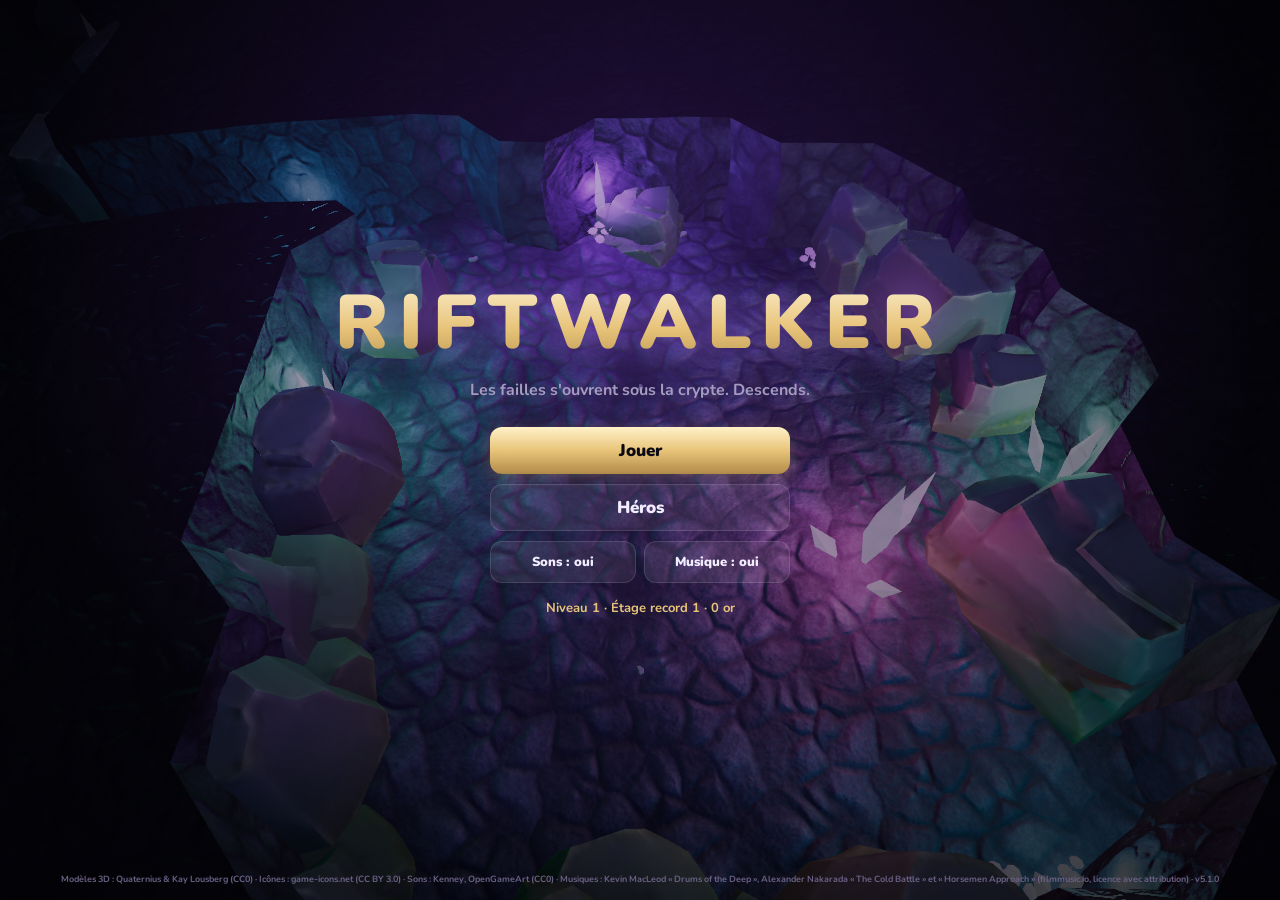
<file: index.html>
<!doctype html>
<html lang="fr">
<head>
<meta charset="utf-8">
<meta name="viewport" content="width=device-width, initial-scale=1, maximum-scale=1, user-scalable=no, viewport-fit=cover">
<meta name="apple-mobile-web-app-capable" content="yes">
<meta name="mobile-web-app-capable" content="yes">
<meta name="apple-mobile-web-app-status-bar-style" content="black-translucent">
<meta name="apple-mobile-web-app-title" content="Riftwalker">
<meta name="theme-color" content="#0b0712">
<title>Riftwalker</title>
<link rel="manifest" href="manifest.json">
<link rel="apple-touch-icon" href="assets/icon-180.png">
<link rel="stylesheet" href="style.css">
<script type="importmap">{ "imports": { "three": "./vendor/three.module.min.js", "three/addons/": "./vendor/jsm/" } }</script>
</head>
<body>
<canvas id="view"></canvas>
<div id="vignette"></div>
  <canvas id="overlay"></canvas>

<!-- ===== HUD ===== -->
<div id="hud" class="hidden">
  <div id="stickZone"></div>
  <div id="camZone"></div>
  <div id="stickBase"><div id="stickKnob"></div></div>

  <div id="topLeft">
    <div id="lvlBadge">1</div>
    <div class="bars">
      <div class="bar hp"><div class="fill"></div><span></span></div>
      <div class="bar rage"><div class="fill"></div><span></span></div>
    </div>
  </div>
  <div id="floorTag"></div>
  <div id="topRight">
    <canvas id="minimap" width="120" height="120"></canvas>
    <div class="col">
      <button id="pauseBtn" class="round" aria-label="Pause">❚❚</button>
      <button id="bagBtn" class="round" aria-label="Héros"><canvas class="ico" data-icon="i_bag"></canvas><i id="bagDot"></i></button>
    </div>
  </div>
  <div id="loot"></div>
  <div id="xpBar"><div class="fill"></div></div>

  <div id="actions">
    <button class="act big" data-act="attack" id="btnAttack"><canvas class="ico" data-icon="i_attack"></canvas></button>
    <button class="act" data-act="skill1" id="btnSkill1"><canvas class="ico" data-icon="i_charge"></canvas><b class="cd"></b><i class="cost"></i><i class="lock"></i></button>
    <button class="act" data-act="skill2" id="btnSkill2"><canvas class="ico" data-icon="i_mortal"></canvas><b class="cd"></b><i class="cost"></i><i class="lock"></i></button>
    <button class="act" data-act="skill3" id="btnSkill3"><canvas class="ico" data-icon="i_leap"></canvas><b class="cd"></b><i class="cost"></i><i class="lock"></i></button>
    <button class="act ult" data-act="ult" id="btnUlt"><canvas class="ico" data-icon="i_avatar"></canvas><b class="cd"></b><i class="lock"></i></button>
    <button class="act small" data-act="parry" id="btnParry"><canvas class="ico" data-icon="i_parry"></canvas><b class="cd"></b><i class="lock"></i></button>
    <button class="act small" data-act="roll" id="btnRoll"><canvas class="ico" data-icon="i_roll"></canvas><b class="cd"></b></button>
    <button class="act small" data-act="potion" id="btnPotion"><canvas class="ico" data-icon="i_potion"></canvas><b class="cd"></b><i class="count">3</i></button>
    <div id="aimCancel">✕</div>
  </div>
</div>

<!-- ===== ÉCRANS ===== -->
<div id="loading" class="screen show">
  <div class="logo">RIFTWALKER</div>
  <div class="loadbar"><div id="loadFill"></div></div>
  <p id="loadText">Chargement…</p>
</div>

<div id="title" class="screen">
  <div class="logo big">RIFTWALKER</div>
  <p class="tagline">Les failles s'ouvrent sous la crypte. Descends.</p>
  <div class="menu">
    <button id="playBtn" class="primary">Jouer</button>
    <button id="heroBtnTitle">Héros</button>
    <div class="row"><button id="soundBtn" class="ghost">Sons : oui</button><button id="musicBtn" class="ghost">Musique : oui</button></div>
  </div>
  <p id="titleStats" class="stats"></p>
  <p class="credit">Modèles 3D : Quaternius & Kay Lousberg (CC0) · Icônes : game-icons.net (CC BY 3.0) · Sons : Kenney, OpenGameArt (CC0) · Musiques : Kevin MacLeod « Drums of the Deep », Alexander Nakarada « The Cold Battle » et « Horsemen Approach » (filmmusic.io, licence avec attribution) · <span id="versionLabel"></span></p>
</div>

<div id="hero" class="screen">
  <div class="heroTop">
    <div class="tabs"><button data-tab="gear" class="on">Équipement</button><button data-tab="skills">Compétences <i id="ptsDot"></i></button><button data-tab="shop">Marchand</button></div>
    <div class="money"><canvas class="ico" data-icon="i_coin"></canvas><b id="goldText">0</b></div>
    <button id="heroClose" class="round">✕</button>
  </div>
  <div class="tab show" id="tab-gear">
    <div class="paper">
      <div class="slots left" id="slotsL"></div>
      <div class="preview"><div id="statsBox"></div></div>
      <div class="slots right" id="slotsR"></div>
    </div>
    <div class="bagWrap"><h3>Sac <small id="bagCount"></small></h3><div id="bag"></div></div>
  </div>
  <div class="tab" id="tab-skills"><p class="hint" id="ptsText"></p><div id="skillList"></div></div>
  <div class="tab" id="tab-shop"><div id="shopList"></div><h3>Vendre</h3><p class="hint">Touche un objet de ton sac pour le vendre.</p><div id="sellBag"></div></div>
  <div id="tooltip" class="hidden"></div>
  <div class="heroBottom"><button id="enterBtn" class="primary">Entrer dans le donjon</button></div>
</div>

<div id="pause" class="screen">
  <h2>Pause</h2>
  <div class="menu">
    <button id="resumeBtn" class="primary">Reprendre</button>
    <button id="heroBtnPause">Héros</button>
    <button id="quitBtn" class="ghost">Retour au menu</button>
  </div>
</div>

<div id="death" class="screen">
  <h2 class="red">Vaincu…</h2>
  <p id="deathText"></p>
  <div class="menu"><button id="retryBtn" class="primary">Revenir au début de l'étage</button><button id="deathHero">Héros</button></div>
</div>

<div id="banner"></div>
<div id="updateBar" class="hidden"><span><b>Nouvelle version</b> du jeu disponible</span><button id="updateBtn">Mettre à jour</button></div>

<script type="module" src="js/main.js"></script>
</body>
</html>
</file>
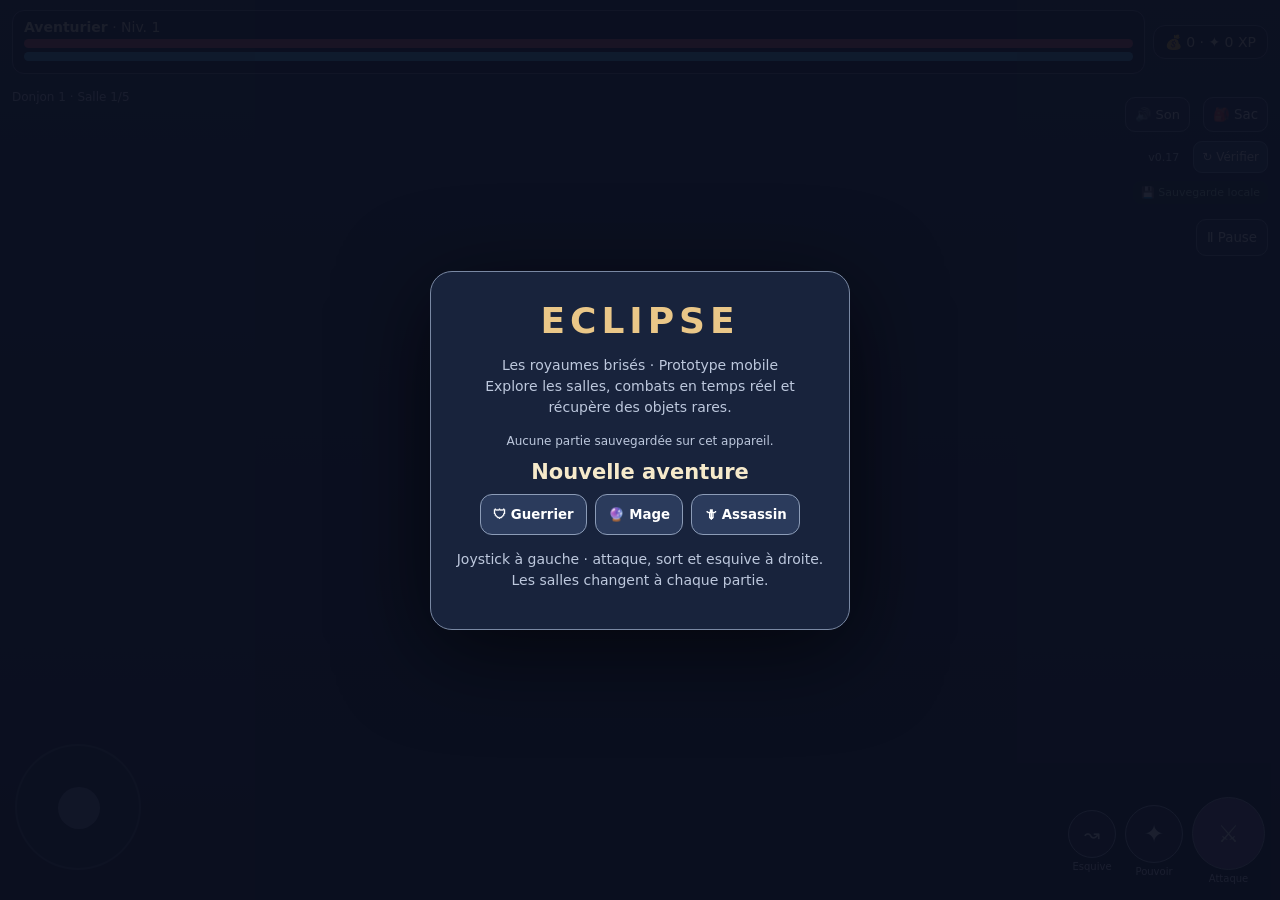
<file: eclipse-rpg/index.html>
<!doctype html>
<html lang="fr">
  <head>
    <meta charset="utf-8" />
    <meta
      name="viewport"
      content="width=device-width,initial-scale=1,maximum-scale=1,user-scalable=no,viewport-fit=cover"
    />
    <meta name="theme-color" content="#101626" />
    <title>ECLIPSE — RPG mobile</title>
    <link rel="stylesheet" href="./styles.css?v=17" />
  </head>
  <body>
    <canvas id="c"></canvas>
    <div id="updateBanner" role="status">
      <b>🎮 Mise à jour ECLIPSE disponible !</b>
      <p id="updateNotes">Une nouvelle version est prête.</p>
      <button id="updateNow">Mettre à jour et relancer</button>
    </div>
    <div id="hud">
      <div id="top">
        <div id="bars" class="pill">
          <b id="who">Aventurier</b> · Niv. <span id="lvl">1</span>
          <div class="bar"><i id="hp"></i></div>
          <div id="mana" class="bar"><i id="mp"></i></div>
        </div>
        <div class="pill">
          💰 <span id="gold">0</span> · ✦ <span id="xp">0</span> XP
        </div>
      </div>
      <div id="info">
        Donjon <span id="dungeon">1</span> · Salle <span id="room">1</span>/5
      </div>
      <div id="boss" class="pill">
        GARDIEN DES ABÎMES
        <div class="bar"><i id="bhp"></i></div>
      </div>
      <button id="gear" onclick="toggleBag()">🎒 Sac</button
      ><button
        id="soundToggle"
        type="button"
        aria-label="Activer ou désactiver les sons"
      >
        🔊 Son
      </button>
      <div id="versionControls">
        <span id="versionLabel">v0.17</span
        ><button id="checkUpdate" type="button">↻ Vérifier</button>
      </div>
      <div id="saveStatus">💾 Sauvegarde locale</div>
      <div id="toast" role="status"></div>
      <button id="pauseButton" aria-label="Mettre en pause">Ⅱ Pause</button
      ><button id="nextRoom" hidden>Choisir mon amélioration →</button>
      <div id="bottom">
        <div id="stick"><div id="knob"></div></div>
        <div class="controls">
          <button class="btn small" id="dodge" aria-label="Esquive">↝</button
          ><button class="btn" id="skill" aria-label="Pouvoir">✦</button
          ><button class="btn big" id="attack" aria-label="Attaque">⚔</button>
        </div>
      </div>
    </div>
    <div id="inventory">
      <b>🎒 Inventaire et équipement</b>
      <p id="stats">Arme : 1.00× · Armure : 0 %</p>
      <p id="blessingStats"></p>
      <div id="items"></div>
      <button onclick="toggleBag()">Fermer</button>
    </div>
    <div
      id="rewardOverlay"
      hidden
      role="dialog"
      aria-modal="true"
      aria-labelledby="rewardTitle"
    >
      <section class="reward-panel">
        <span class="reward-eyebrow">LES FAVEURS DE L’ÉCLIPSE</span>
        <h2 id="rewardTitle">Salle terminée !</h2>
        <p id="rewardSummary"></p>
        <div class="reward-choices">
          <button id="rewardMight" class="reward-card might">
            <span class="reward-icon" aria-hidden="true">⚔</span
            ><span
              ><b>Puissance</b
              ><span class="reward-description"
                >+8 % de dégâts de base.<br />Attaques et pouvoirs.</span
              ><small id="mightPreview"></small
            ></span>
          </button>
          <button id="rewardVitality" class="reward-card vitality">
            <span class="reward-icon" aria-hidden="true">♥</span
            ><span
              ><b>Vitalité</b
              ><span class="reward-description"
                >+20 points de vie maximum.<br />Récupère aussi 20 PV.</span
              ><small id="vitalityPreview"></small
            ></span>
          </button>
          <button id="rewardFocus" class="reward-card focus">
            <span class="reward-icon" aria-hidden="true">✦</span
            ><span
              ><b>Énergie</b
              ><span class="reward-description"
                >Récupère 1 mana de plus par seconde.</span
              ><small id="focusPreview"></small
            ></span>
          </button>
        </div>
        <p class="reward-hint">
          Un seul choix par salle. Le butin sera récupéré et la salle suivante
          commencera.
        </p>
        <button id="rewardBack" class="reward-back">Retour à la salle</button>
      </section>
    </div>
    <div id="pauseOverlay" hidden>
      <section>
        <h2>Partie en pause</h2>
        <p>Ton aventure t’attend.</p>
        <button id="resumeButton" class="action">▶ Reprendre</button>
      </section>
    </div>
    <div id="menu">
      <div id="panel">
        <h1>ECLIPSE</h1>
        <p>
          Les royaumes brisés · Prototype mobile<br />Explore les salles,
          combats en temps réel et récupère des objets rares.
        </p>
        <div id="resumeArea"></div>
        <h2>Nouvelle aventure</h2>
        <div id="classes">
          <button onclick="start('Guerrier')">🛡 Guerrier</button
          ><button onclick="start('Mage')">🔮 Mage</button
          ><button onclick="start('Assassin')">🗡 Assassin</button>
        </div>
        <p>
          Joystick à gauche · attaque, sort et esquive à droite. Les salles
          changent à chaque partie.
        </p>
      </div>
    </div>
    <script src="./game.js?v=17"></script>
  </body>
</html>
</file>
<file: style.css>
/* Riftwalker — interface moderne (panneaux sombres translucides, liserés dorés, police Nunito) */
@font-face { font-family: Nunito; src: url(assets/fonts/nunito-latin-700-normal.woff2) format("woff2"); font-weight: 700; font-display: swap; }
@font-face { font-family: Nunito; src: url(assets/fonts/nunito-latin-900-normal.woff2) format("woff2"); font-weight: 900; font-display: swap; }
:root {
  --gold: #e8c47a; --gold2: #b08a48; --ink: #0b0a14; --panel: rgba(14, 12, 26, .82); --line: rgba(232, 196, 122, .35);
  --txt: #f2ecff; --dim: #a69cc0; --hp: #4fd16a; --rage: #e0402e;
  --sat: env(safe-area-inset-top); --sab: env(safe-area-inset-bottom); --sal: env(safe-area-inset-left); --sar: env(safe-area-inset-right);
}
* { box-sizing: border-box; -webkit-tap-highlight-color: transparent; -webkit-user-select: none; user-select: none; -webkit-touch-callout: none; }
html, body { margin: 0; height: 100%; overflow: hidden; background: #07060c; color: var(--txt); font-family: Nunito, system-ui, -apple-system, sans-serif; font-weight: 700; touch-action: none; overscroll-behavior: none; }
button { font: inherit; color: inherit; border: none; background: none; cursor: pointer; }
canvas#view { position: fixed; inset: 0; width: 100%; height: 100%; display: block; pointer-events: none; }
canvas#overlay { position: fixed; inset: 0; width: 100%; height: 100%; pointer-events: none; z-index: 2; }
.hidden { display: none !important; }
canvas.ico { width: 100%; height: 100%; display: block; pointer-events: none; }

/* ---------- HUD ---------- */
#hud { position: fixed; inset: 0; z-index: 5; pointer-events: none; }
#stickZone { position: absolute; left: 0; top: 0; bottom: 0; width: 45%; pointer-events: auto; touch-action: none; }
#camZone { display: none; }
#stickBase { position: absolute; width: 112px; height: 112px; margin: -56px 0 0 -56px; border-radius: 50%; border: 2px solid rgba(255,255,255,.22); background: radial-gradient(rgba(255,255,255,.08), rgba(255,255,255,.02)); opacity: .5; transition: opacity .15s; pointer-events: none; left: calc(70px + var(--sal, 0px)); bottom: auto; top: calc(100% - 82px - var(--sab, 0px)); }
#stickBase.on { opacity: 1; }
#stickKnob { position: absolute; left: 50%; top: 50%; width: 48px; height: 48px; border-radius: 50%; background: rgba(255,255,255,.6); box-shadow: 0 2px 10px rgba(0,0,0,.4); transform: translate(-50%,-50%); }

#topLeft { position: absolute; left: calc(10px + var(--sal)); top: calc(8px + var(--sat)); display: flex; align-items: center; gap: 8px; }
#lvlBadge { width: 40px; height: 40px; border-radius: 50%; display: grid; place-items: center; font-weight: 900; font-size: 17px; color: var(--ink); background: radial-gradient(circle at 35% 30%, #fff1c8, var(--gold) 55%, var(--gold2)); box-shadow: 0 0 0 2px rgba(0,0,0,.5), 0 2px 8px rgba(0,0,0,.5); }
.bars { width: min(46vw, 250px); }
.bar { position: relative; height: 16px; border-radius: 9px; background: rgba(8,6,16,.7); box-shadow: inset 0 0 0 1px rgba(255,255,255,.08), 0 1px 4px rgba(0,0,0,.5); overflow: hidden; margin-bottom: 5px; }
.bar.rage { height: 10px; width: 80%; }
.bar .fill { position: absolute; inset: 0; transform-origin: left; border-radius: 9px; transition: transform .12s; }
.bar.hp .fill { background: linear-gradient(#8af59a, #2fae48); }
.bar.rage .fill { background: linear-gradient(#ff8a6a, #c0281a); }
.bar span { position: absolute; inset: 0; text-align: center; font-size: 11px; line-height: 16px; font-weight: 900; text-shadow: 0 1px 2px #000; }
.bar.rage span { font-size: 8px; line-height: 10px; }
#floorTag { position: absolute; left: calc(60px + var(--sal)); top: calc(52px + var(--sat)); font-size: 12px; color: var(--dim); text-shadow: 0 1px 3px #000; }
#topRight { position: absolute; right: calc(10px + var(--sar)); top: calc(8px + var(--sat)); display: flex; gap: 8px; align-items: flex-start; }
#topRight .col { display: flex; flex-direction: column; gap: 8px; }
#minimap { width: 96px; height: 96px; border-radius: 50%; background: rgba(8,6,16,.6); box-shadow: 0 0 0 2px var(--line), 0 2px 8px rgba(0,0,0,.5); }
.round { pointer-events: auto; width: 40px; height: 40px; border-radius: 50%; background: rgba(12,10,22,.75); box-shadow: 0 0 0 1.5px var(--line), 0 2px 6px rgba(0,0,0,.5); font-size: 13px; font-weight: 900; color: var(--gold); position: relative; padding: 7px; }
#bagDot, #ptsDot { position: absolute; right: -2px; top: -2px; width: 12px; height: 12px; border-radius: 50%; background: #ff4a3a; box-shadow: 0 0 6px #ff4a3a; display: none; }
#bagDot.on, #ptsDot.on { display: block; }
#ptsDot { position: relative; display: none; right: auto; top: -6px; width: 8px; height: 8px; }
#xpBar { position: absolute; left: 0; right: 0; bottom: 0; height: calc(4px + var(--sab) * 0); background: rgba(0,0,0,.5); }
#xpBar .fill { height: 100%; width: 100%; transform-origin: left; transform: scaleX(0); background: linear-gradient(90deg, #8a5aff, #c9a2ff); box-shadow: 0 0 6px #a070ff; transition: transform .3s; }
#loot { position: absolute; left: calc(12px + var(--sal)); top: 34%; display: flex; flex-direction: column; gap: 4px; max-width: 46vw; }
#loot div { font-size: 13px; font-weight: 800; text-shadow: 0 1px 3px #000, 0 0 2px #000; animation: lootIn .25s ease-out, lootOut .6s 3.4s forwards; }
@keyframes lootIn { from { opacity: 0; transform: translateX(-12px); } }
@keyframes lootOut { to { opacity: 0; transform: translateY(-6px); } }

#actions { position: absolute; right: calc(10px + var(--sar)); bottom: calc(12px + var(--sab)); width: 262px; height: 244px; pointer-events: none; }
.act { position: absolute; pointer-events: auto; touch-action: none; width: 60px; height: 60px; border-radius: 50%; padding: 9px;
  background: radial-gradient(circle at 50% 30%, rgba(60,46,96,.92), rgba(14,10,26,.94)); box-shadow: 0 0 0 2px var(--line), 0 3px 10px rgba(0,0,0,.6); transition: transform .07s; overflow: hidden; }
.act.pressed { transform: scale(.9); }
.act.big { width: 88px; height: 88px; right: 0; bottom: 0; padding: 14px; box-shadow: 0 0 0 2.5px var(--gold), 0 0 16px rgba(232,196,122,.25), 0 3px 12px rgba(0,0,0,.6); }
/* disposition « Wild Rift » : les compétences en arc de cercle autour du gros bouton d'attaque,
   l'ultime au-dessus, parade / roulade / potion sur le côté */
#btnSkill1 { right: 114px; bottom: 14px; }
#btnSkill2 { right: 86px; bottom: 86px; }
#btnSkill3 { right: 14px; bottom: 114px; }
#btnUlt { right: 93px; bottom: 171px; }
#btnParry { right: 193px; bottom: 68px; box-shadow: 0 0 0 2px rgba(140,200,255,.5), 0 3px 10px rgba(0,0,0,.6); }
#btnRoll { right: 196px; bottom: 0; box-shadow: 0 0 0 2px rgba(140,255,180,.45), 0 3px 10px rgba(0,0,0,.6); }
#btnPotion { right: 171px; bottom: 156px; width: 46px; height: 46px; padding: 7px; }
.act.ult { width: 66px; height: 66px; padding: 10px; box-shadow: 0 0 0 2.5px #ff9a3a, 0 0 18px rgba(255,140,50,.35), 0 3px 12px rgba(0,0,0,.6); }
.act.ult.ready { box-shadow: 0 0 0 2.5px #ffc04a, 0 0 26px rgba(255,170,60,.7), 0 3px 12px rgba(0,0,0,.6); }
.act.exec { box-shadow: 0 0 0 3px #ff3a2a, 0 0 22px rgba(255,40,30,.75), 0 3px 12px rgba(0,0,0,.6); animation: execPulse .6s ease-in-out infinite alternate; }
@keyframes execPulse { from { transform: scale(1); } to { transform: scale(1.08); } }
.act.locked { opacity: .45; }
.act .lock:empty { display: none; }
/* zone « annuler » : apparaît pendant qu'on vise ; y relâcher le doigt annule la compétence */
#aimCancel { position: absolute; right: 8px; bottom: 236px; width: 54px; height: 54px; border-radius: 50%; display: none; place-items: center; font-size: 24px; font-weight: 900; color: #fff;
  background: rgba(120,20,20,.55); border: 2px solid rgba(255,120,110,.7); pointer-events: auto; }
#aimCancel.on { display: grid; }
#aimCancel.hot { background: rgba(220,40,30,.85); transform: scale(1.15); }
.act.small { width: 50px; height: 50px; padding: 8px; }
.act .cd { position: absolute; inset: 0; border-radius: 50%; display: grid; place-items: center; font-size: 15px; font-weight: 900; color: #fff; text-shadow: 0 1px 3px #000; pointer-events: none; }
.act .cost, .act .count, .act .lock { position: absolute; bottom: 2px; left: 0; right: 0; text-align: center; font-style: normal; font-size: 10px; font-weight: 900; color: #ffb0a0; text-shadow: 0 1px 2px #000; pointer-events: none; }
.act .count { color: #fff; }
.act .lock { color: #c9b8e8; font-size: 9px; bottom: 40%; }
.act.locked canvas { opacity: .25; }
.act.nores canvas { filter: grayscale(.8) brightness(.6); }
.act.ready { animation: ready .45s ease-out; }
@keyframes ready { 40% { box-shadow: 0 0 0 3px #fff, 0 0 18px rgba(255,255,255,.7); } }

/* ---------- écrans ---------- */
.screen { position: fixed; inset: 0; z-index: 10; display: none; flex-direction: column; align-items: center; justify-content: center; padding: calc(16px + var(--sat)) calc(16px + var(--sar)) calc(16px + var(--sab)) calc(16px + var(--sal)); text-align: center; background: radial-gradient(ellipse at 50% 40%, rgba(40,20,70,.55), rgba(5,4,10,.92)); backdrop-filter: blur(3px); -webkit-backdrop-filter: blur(3px); }
.screen.show { display: flex; animation: fadeIn .25s ease-out; }
@keyframes fadeIn { from { opacity: 0; } }
.logo { font-weight: 900; font-size: 34px; letter-spacing: 8px; background: linear-gradient(#fff6dc, var(--gold) 55%, var(--gold2)); -webkit-background-clip: text; background-clip: text; -webkit-text-fill-color: transparent; filter: drop-shadow(0 0 18px rgba(176,112,255,.5)); }
.logo.big { font-size: clamp(42px, 12vw, 76px); letter-spacing: 10px; }
.tagline { color: var(--dim); margin: 4px 0 26px; }
.loadbar { width: min(60vw, 280px); height: 6px; border-radius: 4px; background: rgba(255,255,255,.1); margin: 22px 0 10px; overflow: hidden; }
#loadFill { height: 100%; width: 0; background: linear-gradient(90deg, #8a5aff, var(--gold)); transition: width .2s; }
#loadText { color: var(--dim); font-size: 13px; }
#title { background: radial-gradient(ellipse at 50% 30%, rgba(90,40,160,.35), rgba(5,4,10,.55) 70%); backdrop-filter: none; -webkit-backdrop-filter: none; }
.menu { display: flex; flex-direction: column; gap: 10px; width: min(78vw, 300px); }
.menu .row { display: flex; gap: 8px; }
.menu .row button { flex: 1; font-size: 13px; }
.menu button, .heroBottom button, #updateBtn { padding: 12px 16px; border-radius: 12px; font-weight: 900; font-size: 17px; background: rgba(255,255,255,.07); box-shadow: inset 0 0 0 1px rgba(255,255,255,.12); transition: transform .08s; }
.menu button.primary, .heroBottom .primary { color: var(--ink); background: linear-gradient(#fff1c8, var(--gold) 50%, var(--gold2)); box-shadow: 0 4px 16px rgba(232,196,122,.25); }
.menu button:active, .heroBottom button:active { transform: scale(.97); }
.stats { color: var(--gold); font-size: 13px; margin-top: 16px; }
.credit { position: absolute; bottom: calc(6px + var(--sab)); left: 0; right: 0; font-size: 9px; color: #6a6084; }
h2 { font-weight: 900; font-size: 34px; margin: 0 0 18px; }
h2.red { color: #ff5a4a; text-shadow: 0 0 20px rgba(255,60,40,.5); }
#deathText { color: var(--dim); margin: -6px 0 20px; }

/* ---------- écran Héros ---------- */
#hero { justify-content: flex-start; padding-top: calc(10px + var(--sat)); background: linear-gradient(rgba(6,5,12,.55), rgba(6,5,12,.35) 40%, rgba(6,5,12,.85)); backdrop-filter: none; -webkit-backdrop-filter: none; }
.heroTop { display: flex; align-items: center; gap: 10px; width: 100%; max-width: 860px; }
.tabs { display: flex; gap: 4px; flex: 1; }
.tabs button { padding: 8px 12px; border-radius: 10px; font-weight: 900; font-size: 13px; color: var(--dim); background: rgba(255,255,255,.05); }
.tabs button.on { color: var(--ink); background: linear-gradient(#fff1c8, var(--gold)); }
.money { display: flex; align-items: center; gap: 4px; font-weight: 900; color: var(--gold); }
.money .ico { width: 20px; height: 20px; }
.tab { display: none; width: 100%; max-width: 860px; flex: 1; min-height: 0; overflow-y: auto; padding: 8px 0; }
.tab.show { display: flex; flex-direction: column; }
#tab-gear { flex-direction: row; gap: 10px; }
.paper { flex: 1.4; display: flex; justify-content: space-between; min-height: 0; }
.slots { display: flex; flex-direction: column; gap: 6px; justify-content: center; }
.slot { width: 54px; height: 54px; border-radius: 10px; background: rgba(10,8,20,.75); box-shadow: inset 0 0 0 2px var(--rc, rgba(255,255,255,.12)); position: relative; padding: 6px; }
.slot.empty::after { content: attr(data-label); position: absolute; inset: 0; display: grid; place-items: center; font-size: 9px; color: #6a6084; }
.slot canvas { width: 100%; height: 100%; }
.preview { flex: 1; display: flex; align-items: flex-end; justify-content: center; }
#statsBox { font-size: 11px; color: var(--dim); background: rgba(10,8,20,.6); border-radius: 10px; padding: 6px 10px; line-height: 1.5; text-align: left; }
#statsBox b { color: var(--txt); }
.bagWrap { flex: 1; min-width: 0; display: flex; flex-direction: column; min-height: 0; }
.bagWrap h3, #tab-shop h3 { margin: 0 0 6px; font-size: 14px; color: var(--gold); text-align: left; }
#bag, #sellBag { display: grid; grid-template-columns: repeat(auto-fill, minmax(50px, 1fr)); gap: 6px; overflow-y: auto; align-content: start; padding: 2px; }
.itm { aspect-ratio: 1; border-radius: 10px; padding: 6px; background: rgba(10,8,20,.75); box-shadow: inset 0 0 0 2px var(--rc); position: relative; }
.itm canvas { width: 100%; height: 100%; }
.itm .up { position: absolute; right: 2px; top: 0; font-size: 12px; font-weight: 900; color: #4fff7a; text-shadow: 0 1px 2px #000; }
.itm .up.down { color: #ff5a4a; }
#tooltip { position: fixed; z-index: 20; left: 50%; bottom: calc(70px + var(--sab)); transform: translateX(-50%); width: min(90vw, 340px); padding: 12px 14px; border-radius: 12px; text-align: left; background: rgba(10,8,20,.96); box-shadow: 0 0 0 1.5px var(--rc), 0 8px 30px rgba(0,0,0,.7); }
#tooltip .nm { font-weight: 900; font-size: 15px; }
#tooltip .sub { font-size: 11px; color: var(--dim); margin-bottom: 6px; }
#tooltip .st { font-size: 13px; line-height: 1.5; }
#tooltip .st .g { color: #4fff7a; } #tooltip .st .r { color: #ff6a5a; }
#tooltip .btns { display: flex; gap: 8px; margin-top: 10px; }
#tooltip .btns button { flex: 1; padding: 9px; border-radius: 10px; font-weight: 900; background: rgba(255,255,255,.08); }
#tooltip .btns .primary { color: var(--ink); background: linear-gradient(#fff1c8, var(--gold)); }
.heroBottom { padding-top: 6px; }
.heroBottom button { min-width: 240px; }
.hint { color: var(--dim); font-size: 12px; margin: 2px 0 8px; text-align: left; }
#skillList, #shopList { display: grid; grid-template-columns: repeat(auto-fill, minmax(240px, 1fr)); gap: 8px; }
.skill, .ware { display: flex; gap: 10px; align-items: center; text-align: left; padding: 10px; border-radius: 12px; background: rgba(10,8,20,.75); box-shadow: inset 0 0 0 1px rgba(255,255,255,.1); }
.skill .ic, .ware .ic { width: 46px; height: 46px; flex: none; }
.skill .tx, .ware .tx { flex: 1; font-size: 12px; color: var(--dim); }
.skill .tx b, .ware .tx b { display: block; color: var(--txt); font-size: 14px; }
.skill .rk { color: var(--gold); font-size: 11px; }
.skill button, .ware button { padding: 8px 12px; border-radius: 10px; font-weight: 900; color: var(--ink); background: linear-gradient(#fff1c8, var(--gold)); }
.skill button:disabled, .ware button:disabled { opacity: .35; }

#banner { position: fixed; left: 0; right: 0; top: 24%; z-index: 8; text-align: center; pointer-events: none; opacity: 0; }
#banner.show { animation: banner 2.4s ease-out forwards; }
#banner b { display: block; font-size: clamp(30px, 8vw, 52px); font-weight: 900; letter-spacing: 3px; background: linear-gradient(#fff6dc, var(--gold)); -webkit-background-clip: text; background-clip: text; -webkit-text-fill-color: transparent; filter: drop-shadow(0 2px 8px rgba(0,0,0,.8)); }
#banner small { display: block; font-size: 14px; color: var(--dim); letter-spacing: 4px; text-transform: uppercase; text-shadow: 0 1px 4px #000; }
@keyframes banner { 0% { opacity: 0; transform: scale(1.15); } 12% { opacity: 1; transform: scale(1); } 80% { opacity: 1; } 100% { opacity: 0; } }
#updateBar { position: fixed; z-index: 30; left: 50%; top: calc(10px + var(--sat)); transform: translateX(-50%); display: flex; align-items: center; gap: 10px; padding: 8px 10px 8px 16px; border-radius: 14px; background: rgba(14,12,26,.95); box-shadow: 0 0 0 1px var(--line), 0 6px 20px rgba(0,0,0,.6); font-size: 13px; white-space: nowrap; }
#updateBtn { padding: 8px 12px; font-size: 13px; color: var(--ink); background: linear-gradient(#fff1c8, var(--gold)); border-radius: 10px; }

@media (max-height: 500px) {
  .logo.big { font-size: 46px; }
  .tagline { margin-bottom: 14px; }
  .menu button { padding: 9px 14px; font-size: 15px; }
  .slot { width: 46px; height: 46px; }
  #actions { transform: scale(.92); transform-origin: right bottom; }
}
@media (orientation: portrait) {
  #tab-gear { flex-direction: column; }
  .paper { flex: none; height: 52vh; }
  #actions { transform: scale(.9); transform-origin: right bottom; }
}
@media (orientation: portrait) {
  .logo.big { font-size: 11vw; letter-spacing: 1.2vw; }
  .tabs button { padding: 7px 8px; font-size: 11px; }
  .heroTop { gap: 6px; }
  .money { font-size: 13px; }
}

/* style sombre : les bords de l'écran s'assombrissent (vignettage), comme dans Diablo */
#vignette { position: fixed; inset: 0; pointer-events: none; display: none; background: radial-gradient(ellipse at 50% 52%, transparent 48%, rgba(0,0,0,.38) 75%, rgba(0,0,0,.75) 100%); }
body.dark #vignette { display: block; } /* toujours actif */

/* écran des compétences : spécialisations, rangs, talents */
#skillList .span { grid-column: 1 / -1; }
#skillList h3 { margin: 10px 2px 0; font-size: 13px; color: var(--gold); text-transform: uppercase; letter-spacing: .08em; }
.skill.spec { cursor: pointer; }
.skill.spec.on { box-shadow: inset 0 0 0 2px var(--gold), 0 0 14px rgba(232,196,122,.25); }
.trow { display: grid; grid-template-columns: 52px repeat(3, 1fr); gap: 6px; align-items: stretch; }
.trow .tlv { display: grid; place-items: center; font-size: 11px; font-weight: 900; color: var(--gold); background: rgba(10,8,20,.6); border-radius: 10px; }
.trow.locked { opacity: .45; }
.tal { padding: 8px; border-radius: 12px; background: rgba(10,8,20,.75); box-shadow: inset 0 0 0 1px rgba(255,255,255,.1); font-size: 11px; color: var(--dim); text-align: left; cursor: pointer; }
.tal .ic { width: 30px; height: 30px; float: left; margin: 0 6px 2px 0; }
.tal b { display: block; color: var(--txt); font-size: 12px; }
.tal.on { box-shadow: inset 0 0 0 2px #7affb0, 0 0 12px rgba(120,255,170,.25); }
/* infobulle : pouvoir légendaire et ensembles */
#tooltip .pow { margin-top: 6px; color: #ff9a2a; font-size: 12px; font-weight: 700; }
#tooltip .set { margin-top: 6px; font-size: 11px; color: #8a8a8a; display: grid; gap: 2px; }
#tooltip .set b { color: #ffd24a; }
#tooltip .set .g { color: #1eff00; }
@media (max-aspect-ratio: 1/1) { .trow { grid-template-columns: 1fr; } .trow .tlv { padding: 4px; } }
</file>
<file: eclipse-rpg/styles.css>
* {
  box-sizing: border-box;
}
body {
  margin: 0;
  background: #0b1020;
  color: #f6eacb;
  font: 14px system-ui;
  overflow: hidden;
  touch-action: none;
}
canvas {
  display: block;
  width: 100vw;
  height: 100dvh;
}
#hud {
  position: fixed;
  inset: 0;
  pointer-events: none;
}
#top {
  position: absolute;
  top: calc(env(safe-area-inset-top, 0px) + 10px);
  left: 12px;
  right: 12px;
  display: flex;
  gap: 8px;
  align-items: center;
  padding-right: 0;
}
.pill {
  background: #111b30d9;
  border: 1px solid #69718a;
  padding: 8px 11px;
  border-radius: 12px;
  backdrop-filter: blur(8px);
}
#bars {
  flex: 1;
  min-width: 0;
  max-width: none;
}
.bar {
  height: 9px;
  background: #3a3440;
  border-radius: 20px;
  overflow: hidden;
  margin: 4px 0;
}
.bar i {
  display: block;
  height: 100%;
  background: #df5c69;
  width: 100%;
}
#mana i {
  background: #50bce7;
}
#boss {
  position: absolute;
  top: 80px;
  left: 25%;
  width: 50%;
  text-align: center;
  display: none;
}
#boss .bar i {
  background: #e99b4e;
}
#bottom {
  position: absolute;
  bottom: max(20px, env(safe-area-inset-bottom));
  left: 15px;
  right: 15px;
  display: flex;
  justify-content: space-between;
  align-items: end;
}
.controls {
  pointer-events: auto;
  display: flex;
  gap: 9px;
  align-items: center;
}
.btn {
  border: 1px solid #a4b1ca;
  border-radius: 50%;
  width: 58px;
  height: 58px;
  background: #202d4be8;
  color: white;
  font-size: 24px;
  touch-action: none;
}
.btn:active {
  background: #516b9b;
}
.btn.small {
  width: 48px;
  height: 48px;
  font-size: 19px;
}
.btn.big {
  width: 73px;
  height: 73px;
  background: #644e80;
}
#stick {
  width: 126px;
  height: 126px;
  border: 2px solid #7887a766;
  background: #17233c80;
  border-radius: 50%;
  position: relative;
  touch-action: none;
  pointer-events: auto;
  user-select: none;
  -webkit-user-select: none;
}
#knob {
  position: absolute;
  left: 41px;
  top: 41px;
  width: 42px;
  height: 42px;
  border-radius: 50%;
  background: #8c9ac0bb;
}
#toast {
  position: absolute;
  top: 22%;
  width: 100%;
  text-align: center;
  font-size: 18px;
  font-weight: 800;
  text-shadow: 0 2px 8px black;
}
#menu {
  position: fixed;
  inset: 0;
  background: #0b1020ee;
  display: flex;
  align-items: center;
  justify-content: center;
  padding: 20px;
  z-index: 5;
}
#panel {
  background: #18233c;
  border: 1px solid #7988a3;
  border-radius: 22px;
  padding: 24px;
  max-width: 420px;
  width: 100%;
  text-align: center;
  box-shadow: 0 20px 90px #0009;
}
h1 {
  font-size: 36px;
  letter-spacing: 5px;
  color: #eac788;
  margin: 4px;
}
h2 {
  margin: 10px;
}
p {
  color: #bdc8dd;
  line-height: 1.5;
}
#classes {
  display: flex;
  gap: 8px;
  justify-content: center;
  flex-wrap: wrap;
}
#classes button,
.action {
  border: 1px solid #8c9cb7;
  background: #2b3b5c;
  color: #fff;
  padding: 12px;
  border-radius: 12px;
  font-weight: 700;
}
.action {
  background: #b18a4e;
  color: #12172a;
  margin-top: 15px;
}
#inventory {
  position: fixed;
  top: calc(env(safe-area-inset-top, 0px) + 65px);
  right: 10px;
  left: 10px;
  margin-left: auto;
  background: #18233cf5;
  border: 1px solid #8090aa;
  padding: 15px;
  border-radius: 14px;
  display: none;
  max-width: 350px;
  max-height: 68dvh;
  overflow-y: auto;
  pointer-events: auto;
  z-index: 4;
  box-shadow: 0 18px 50px #000a;
}
#inventory .item {
  border: 1px solid #455979;
  border-radius: 10px;
  padding: 9px;
  margin: 7px 0;
  background: #101d32;
}
#inventory .item button {
  margin-top: 5px;
}
#inventory .equipped {
  border-color: #eac788;
}
#inventory button {
  background: #b18a4e;
  border: 0;
  padding: 7px;
  border-radius: 6px;
}
#info {
  position: absolute;
  top: calc(env(safe-area-inset-top, 0px) + 90px);
  left: 12px;
  font-size: 12px;
  color: #d6dff3;
}
#gear {
  position: absolute;
  top: calc(env(safe-area-inset-top, 0px) + 97px);
  right: 12px;
  pointer-events: auto;
  background: #23324b;
  border: 1px solid #778ca6;
  color: white;
  border-radius: 10px;
  padding: 9px;
}
@media (max-width: 390px) {
  .btn {
    width: 49px;
    height: 49px;
  }
  .btn.big {
    width: 62px;
    height: 62px;
  }
  #stick {
    width: 112px;
    height: 112px;
  }
  #knob {
    left: 35px;
    top: 35px;
  }
}
#updateBanner {
  position: fixed;
  z-index: 12;
  top: max(85px, env(safe-area-inset-top));
  left: 12px;
  right: 12px;
  max-width: 420px;
  margin: auto;
  background: #223956f5;
  border: 1px solid #e4c582;
  border-radius: 16px;
  padding: 15px;
  color: #fff;
  box-shadow: 0 12px 40px #000b;
  display: none;
  text-align: center;
}
#updateBanner button {
  background: #e9c27c;
  color: #19233a;
  border: 0;
  border-radius: 10px;
  padding: 12px 18px;
  font-weight: 800;
  margin-top: 9px;
}
#updateBanner p {
  margin: 6px 0;
  font-size: 13px;
}
#versionControls {
  position: absolute;
  top: calc(env(safe-area-inset-top, 0px) + 141px);
  right: 12px;
  display: flex;
  align-items: center;
  gap: 6px;
  pointer-events: auto;
}
#versionLabel {
  font-size: 11px;
  color: #d8e5f7;
  background: #15243cdd;
  padding: 8px;
  border-radius: 8px;
}
#checkUpdate {
  font-size: 12px;
  color: #fff;
  background: #314768;
  border: 1px solid #7894b2;
  border-radius: 9px;
  padding: 8px;
}
#checkUpdate:disabled {
  opacity: 0.55;
}
#updateBanner {
  top: calc(env(safe-area-inset-top, 0px) + 190px);
}
#bottom {
  bottom: max(30px, env(safe-area-inset-bottom));
}
@media (max-width: 390px) {
  #top .pill {
    padding: 7px;
  }
  #versionControls {
    top: calc(env(safe-area-inset-top, 0px) + 135px);
  }
}
#soundToggle {
  position: absolute;
  top: calc(env(safe-area-inset-top, 0px) + 97px);
  right: 90px;
  pointer-events: auto;
  background: #23324b;
  border: 1px solid #778ca6;
  color: white;
  border-radius: 10px;
  padding: 9px;
  font-size: 13px;
}
#gear {
  z-index: 2;
}
@media (max-width: 390px) {
  #soundToggle {
    right: 87px;
  }
}
#saveStatus {
  position: absolute;
  top: calc(env(safe-area-inset-top, 0px) + 181px);
  right: 12px;
  font-size: 11px;
  color: #a6d7bb;
  background: #132c32b8;
  border-radius: 8px;
  padding: 5px 8px;
  pointer-events: none;
}
#resumeArea {
  margin: 10px 0;
}
#resumeArea .action {
  margin: 5px;
  padding: 12px 18px;
}
#resumeArea p {
  font-size: 12px;
  margin: 4px;
}
[hidden] {
  display: none !important;
}
body {
  -webkit-user-select: none;
  user-select: none;
}
button {
  cursor: pointer;
  font-family: inherit;
}
#panel {
  max-height: 90dvh;
  overflow-y: auto;
  touch-action: pan-y;
}
#inventory {
  touch-action: pan-y;
  overscroll-behavior: contain;
}
#pauseButton {
  position: absolute;
  right: 12px;
  top: calc(env(safe-area-inset-top, 0px) + 219px);
  pointer-events: auto;
  background: #23324b;
  border: 1px solid #778ca6;
  border-radius: 10px;
  color: white;
  padding: 10px;
}
#pauseOverlay {
  position: fixed;
  inset: 0;
  z-index: 9;
  background: #091323d9;
  display: grid;
  place-items: center;
  text-align: center;
  backdrop-filter: blur(6px);
}
#pauseOverlay section {
  padding: 25px;
  background: #18233c;
  border: 1px solid #7988a3;
  border-radius: 20px;
}
#nextRoom {
  position: absolute;
  bottom: calc(max(30px, env(safe-area-inset-bottom)) + 146px);
  left: 50%;
  transform: translateX(-50%);
  width: min(90vw, 340px);
  pointer-events: auto;
  background: #e9c27c;
  color: #152039;
  border: 0;
  padding: 14px;
  border-radius: 12px;
  font-weight: 800;
  box-shadow: 0 8px 28px #0008;
}
.btn {
  position: relative;
}
.btn::after {
  content: attr(aria-label);
  position: absolute;
  left: 50%;
  transform: translateX(-50%);
  top: calc(100% + 4px);
  font-size: 10px;
  white-space: nowrap;
  color: #e4eaff;
  pointer-events: none;
}
@media (max-height: 500px) {
  #info {
    top: 75px;
  }
  #soundToggle,
  #gear {
    top: 75px;
  }
  #versionControls {
    top: 115px;
  }
  #saveStatus {
    top: 156px;
  }
  #pauseButton {
    top: 190px;
  }
  #bottom {
    bottom: 24px;
  }
  #boss {
    top: 65px;
    left: 32%;
    width: 36%;
  }
  #nextRoom {
    bottom: 145px;
    width: 240px;
  }
  #toast {
    top: 30%;
  }
  #inventory {
    top: 65px;
    max-height: 76dvh;
  }
}

#rewardOverlay {
  position: fixed;
  inset: 0;
  z-index: 8;
  display: flex;
  align-items: center;
  justify-content: center;
  background: #070e1bef;
  padding: max(16px, env(safe-area-inset-top))
    max(16px, env(safe-area-inset-right)) max(16px, env(safe-area-inset-bottom))
    max(16px, env(safe-area-inset-left));
  touch-action: pan-y;
  overflow-y: auto;
}
.reward-panel {
  width: min(100%, 460px);
  max-height: 100%;
  overflow-y: auto;
  padding: 22px;
  border: 1px solid #ab9161;
  border-radius: 22px;
  background: linear-gradient(150deg, #22324b, #121c30);
  text-align: center;
  box-shadow: 0 20px 80px #0009;
  touch-action: pan-y;
}
.reward-eyebrow {
  font-size: 10px;
  letter-spacing: 2px;
  color: #eac788;
}
.reward-panel h2 {
  font-size: 24px;
  margin: 10px 0;
}
#rewardSummary {
  font-size: 13px;
  margin: 8px 0 16px;
}
.reward-choices {
  display: grid;
  gap: 10px;
  text-align: left;
}
.reward-card {
  display: flex;
  gap: 16px;
  align-items: center;
  width: 100%;
  text-align: left;
  background: #0d182acc;
  border: 1px solid #647592;
  border-radius: 14px;
  padding: 14px;
  color: #ecf2ff;
  touch-action: pan-y;
  min-height: 98px;
}
.reward-card b {
  display: block;
  font-size: 18px;
}
.reward-description {
  display: block;
  color: #cad6e8;
  font-size: 13px;
  line-height: 1.4;
  margin: 5px 0;
}
.reward-card small {
  display: block;
  font-size: 12px;
  color: #f0d69a;
}
.reward-icon {
  font-size: 32px;
  min-width: 34px;
  text-align: center;
}
.might .reward-icon {
  color: #efc681;
}
.vitality .reward-icon {
  color: #f18b9b;
}
.focus .reward-icon {
  color: #81dfff;
}
.reward-card:active {
  background: #314866;
}
.reward-card:focus-visible,
.reward-back:focus-visible {
  outline: 3px solid #ffe3a4;
  outline-offset: 3px;
}
.reward-hint {
  font-size: 11px;
  margin: 14px 0 10px;
  color: #aebfd6;
}
.reward-back {
  background: transparent;
  border: 1px solid #687c98;
  border-radius: 9px;
  color: #c9d7eb;
  padding: 10px 16px;
}
#blessingStats {
  font-size: 12px;
  color: #eac788;
}
@media (max-height: 500px) and (min-width: 650px) {
  .reward-panel {
    width: min(100%, 780px);
    padding: 14px;
  }
  .reward-choices {
    grid-template-columns: repeat(3, 1fr);
  }
  .reward-card {
    gap: 8px;
    padding: 12px;
  }
  .reward-card b {
    font-size: 16px;
  }
  .reward-icon {
    font-size: 25px;
    min-width: 25px;
  }
  .reward-panel h2 {
    margin: 5px;
  }
  .reward-hint {
    margin: 9px 0;
  }
  .reward-description {
    font-size: 12px;
  }
}
</file>
